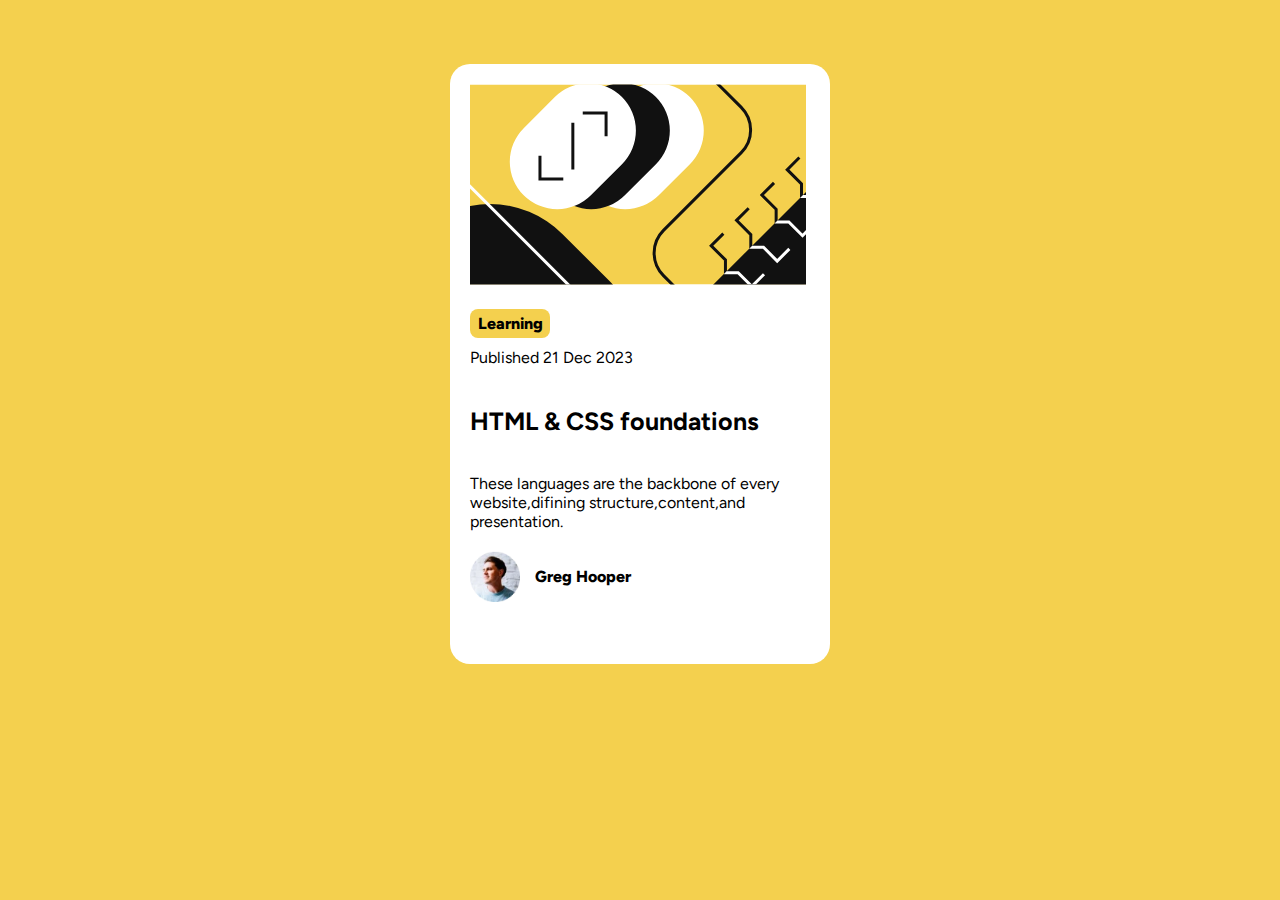
<file: index.html>
<!DOCTYPE html>
<html lang="en">

<head>
    <meta charset="UTF-8">
    <meta name="viewport" content="width=device-width, initial-scale=1.0">
    <title>Document</title>
    <link rel="stylesheet" href="style.css">
</head>



<body>

    <div class="Container">
        <div class="img" style="border-radius: 20px;"><img src="illustration-article.svg"></div>
        <div class="learning" id="all">Learning</div>
        <div class="Publish" id="all">Published 21 Dec 2023</div>
        <br>
        <div class="txt" id="all">
            <h1><a href="#">HTML & CSS foundations</a></h1>
            
            <br>
            <br>

            <p>These languages are the backbone of every website,difining structure,content,and presentation.</p>

        </div>

        <div class="logo"><img  class="grg" src="image-avatar.webp">Greg Hooper</div>



    </div>



</body>

</html>
</file>
<file: style.css>
@import url('https://fonts.googleapis.com/css2?family=Figtree:ital,wght@0,300..900;1,300..900&display=swap');

* {
    margin: 0;
    padding: 0;

}

a:link{
    color: inherit;
    text-decoration: none;
    
}
a:visited{
    color: inherit;
    text-decoration: none;
}

body {
    font-family: "Figtree", sans-serif;
    background-color: hsl(47, 88%, 63%);
    display: flex;
    justify-content: center;
    align-items: center;
}


.Container {
    height: 600px;
    background-color: white;
    width: 380px;
    margin-top: 5%;
    border-radius: 20px;


}

div .img {
    position: inherit;
    margin: 20px;
    border-radius: 25px;


}
  
.learning{
    font-weight: 800;
    padding: 5px;
    padding-left: 0px;
    padding-right:0px;
    background-color: hsl(47, 88%, 63%);
    width: 80px;
    display: flex;
    justify-content: center;
    border-radius: 8px;
}

.Publish{
    font-weight: 600px;
}

.txt h1{
    display: flex;
    font-size: 25px;
    font-weight: bold;

}

.txt h1:hover{
    color: hsl(47, 88%, 63%);
    background-color: rgb(25, 25, 25);
    border: 2px solid black;
    width: 300px;
    justify-content: center;
    border-radius: 6px;
    transition: all 0.15s ease;
}


#all {
    margin: 10px;
    margin-left: 20px;
}

.logo{
    display: flex;
    align-items: center;
    gap: 15px;
    font-weight: 800;
    margin-top: 20px;
    margin-left: 20px;
}

.grg{
    width: 50px;

}

.ill{
    border-radius:15px;
}
</file>
